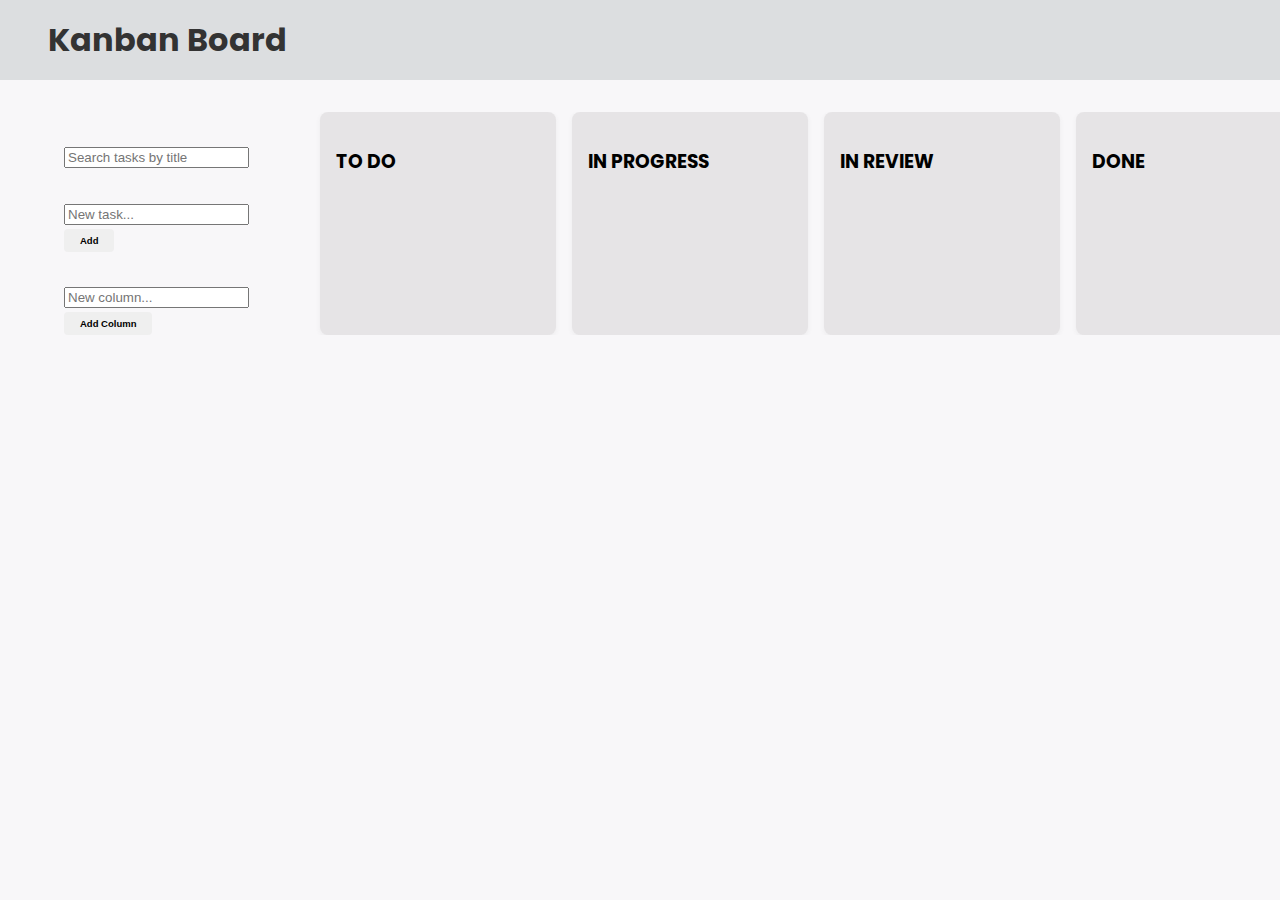
<file: kanban_board/index.html>
<!DOCTYPE html>
<head>
    <meta charset = "UTF-8">
    <meta name="viewport" content="width=device-width, initial-scale=1.0"><!--come back to this-->
    <title>Kanban Board</title>
    <link rel="stylesheet" href="styles.css">
    <script src="add_task.js" defer></script><!--defer so all of it loads after the html file-->
    <script src="drag.js" defer></script>
</head>
<body>
    <header>
        <h1>Kanban Board</h1>
    </header>
    <main>
        <div class = "wrapper"><!--wrapper class for all text in body-->
            <div class = "kanban-board">
                <!-- <div style = "flex 1 1 100%;">item takes up full line -->
                <aside>
                    <!-- search input field -->
                    <form id="search-form">
                        <input type="text" placeholder="Search tasks by title" id="search-input" />
                    </form>
                    <form id = "to-do-form">
                        <input type = "text" placeholder = "New task..." id = "task-input"/>
                        <button type = "submit"> Add </button>
                    </form>
                    <form id="add-column-form">
                        <input type="text" placeholder="New column..." id="column-input"/>
                        <button type="submit">Add Column</button>
                    </form>
                </aside>
                <div class = "column" id = "to-do"><!--column class for each default column-->
                    <h3>TO DO</h3>
                    <!-- <button class="add-task">Add Task</button> -->
                    <div class="tasks" id="to-do-tasks">
                        <!--add to-do tasks here-->
                    </div>
                </div>
                <div class = "column" id = "in-progress">
                    <h3>IN PROGRESS</h3>
                    <!-- <button class="add-task">Add Task</button> -->
                    <div class="tasks" id="in-progress-tasks">
                        <!--add in-progress tasks here-->
                    </div>
                </div>
                <div class = "column" id = "in-review">
                    <h3>IN REVIEW</h3>
                    <!-- <button class="add-task">Add Task</button> -->
                    <div class="tasks" id="in-review-tasks">
                        <!--add in-review tasks here-->
                    </div>
                </div>
                <div class = "column" id = "done">
                    <h3>DONE</h3>
                    <!-- <button class="add-task">Add Task</button> -->
                    <div class="tasks" id="done-tasks">
                        <!--add done tasks here-->
                    </div>
                </div>
            </div>
        </div>
    </main>
</body>
</html>
</file>
<file: kanban_board/styles.css>
@import url('https://fonts.googleapis.com/css2?family=Poppins:wght@300;400;600&display=swap');

body {
    font-family: 'Poppins', sans-serif;
    background-color: #f8f7f9;
    margin: 0;
    padding: 0;
}

header {
    background-color: #dcdee0; /* Light background color for the header */
    padding: 1rem; /* Adds padding around the header content */
}

header h1 {
    font-size: 2rem; /* Adjusts the font size of the heading */
    color: #333; /* Sets the text color */
    margin: 0; /* Removes default margin */
    padding-left: 2rem; /* Adds padding to the left of the heading */
}

.wrapper {
    width: 100%;
    margin: 0 auto;
    padding: 2rem;
}

#to-do-form {
    padding: 32px 32px 0px 32px;
}

#to-do-form button {
    padding: 6px 16px;
    border-radius: 4px;
    border: none;
    font-size: 9.5px;
    font-weight: bold;
}

#add-column-form button {
    padding: 6px 16px;
    border-radius: 4px;
    border: none;
    font-size: 9.5px;
    font-weight: bold;
}

#add-column-form {
    padding: 32px 32px 0px 32px;
}

#search-form {
    padding: 32px 32px 0px 32px;
}

.kanban-board {
    display: flex; /* Enables flexbox layout */
    flex-direction: row;/*is default*/
    gap: 1rem; /* Adds spacing between columns (optional) */
    overflow-x: auto; /* Allows horizontal scrolling if necessary */
}

.column {
    background-color: #a3a2a236;
    border-radius: 8px;
    box-shadow: 0 2px 5px rgba(76, 75, 75, 0.068);
    padding: 1rem;
    width: 20%;
    /* min-height: 400px; */
    display: flex;
    flex-direction: column;
    overflow: hidden;
    position: relative;
    flex-grow: 1;
}

.tasks {
    flex: 1; /*container grows as text increases, uptil column space*/
    overflow-y: auto; /*scrollbar appears if tasks exceed column*/
}

.task {
    background: white;
    color: black;
    box-shadow: 0px 5px 15px rgba(0, 0, 0, 0,15);

    padding: 12px;
    border-radius: 4px;

    font-size: 16px;
    cursor: move;/*makes the cursor cool when hovering*/
}

.while-dragging {/*to change how the box looks while dragging*/
    scale: 1.05;
    box-shadow: 0px 5px 15px rgba(0, 0, 0, 0,25);
    background: rgb(50, 50, 50);
    color: white;
}

.add-task {
    background-color: #007bff;
    color: #ffffff;
    border: none;
    padding: 0.5rem;
    border-radius: 4px;
    cursor: pointer;
    margin-bottom: 1rem;
}
</file>
